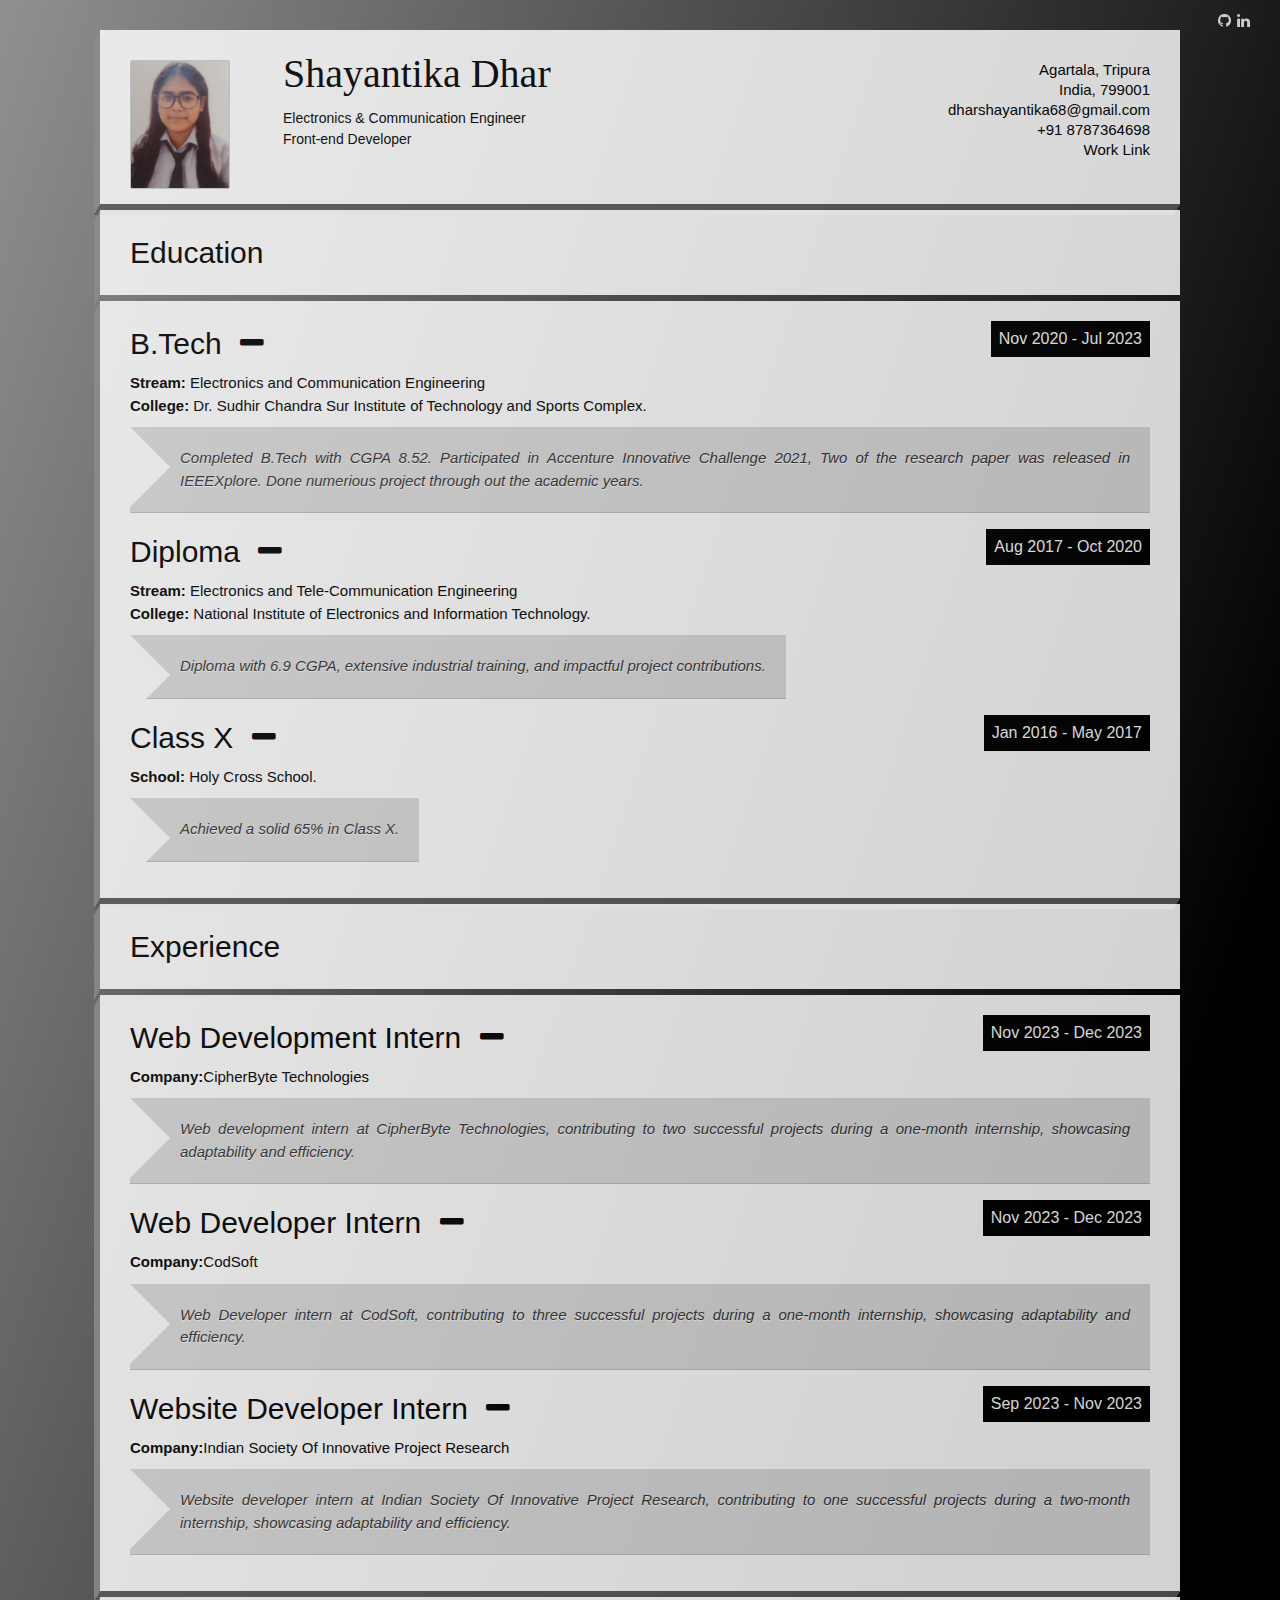
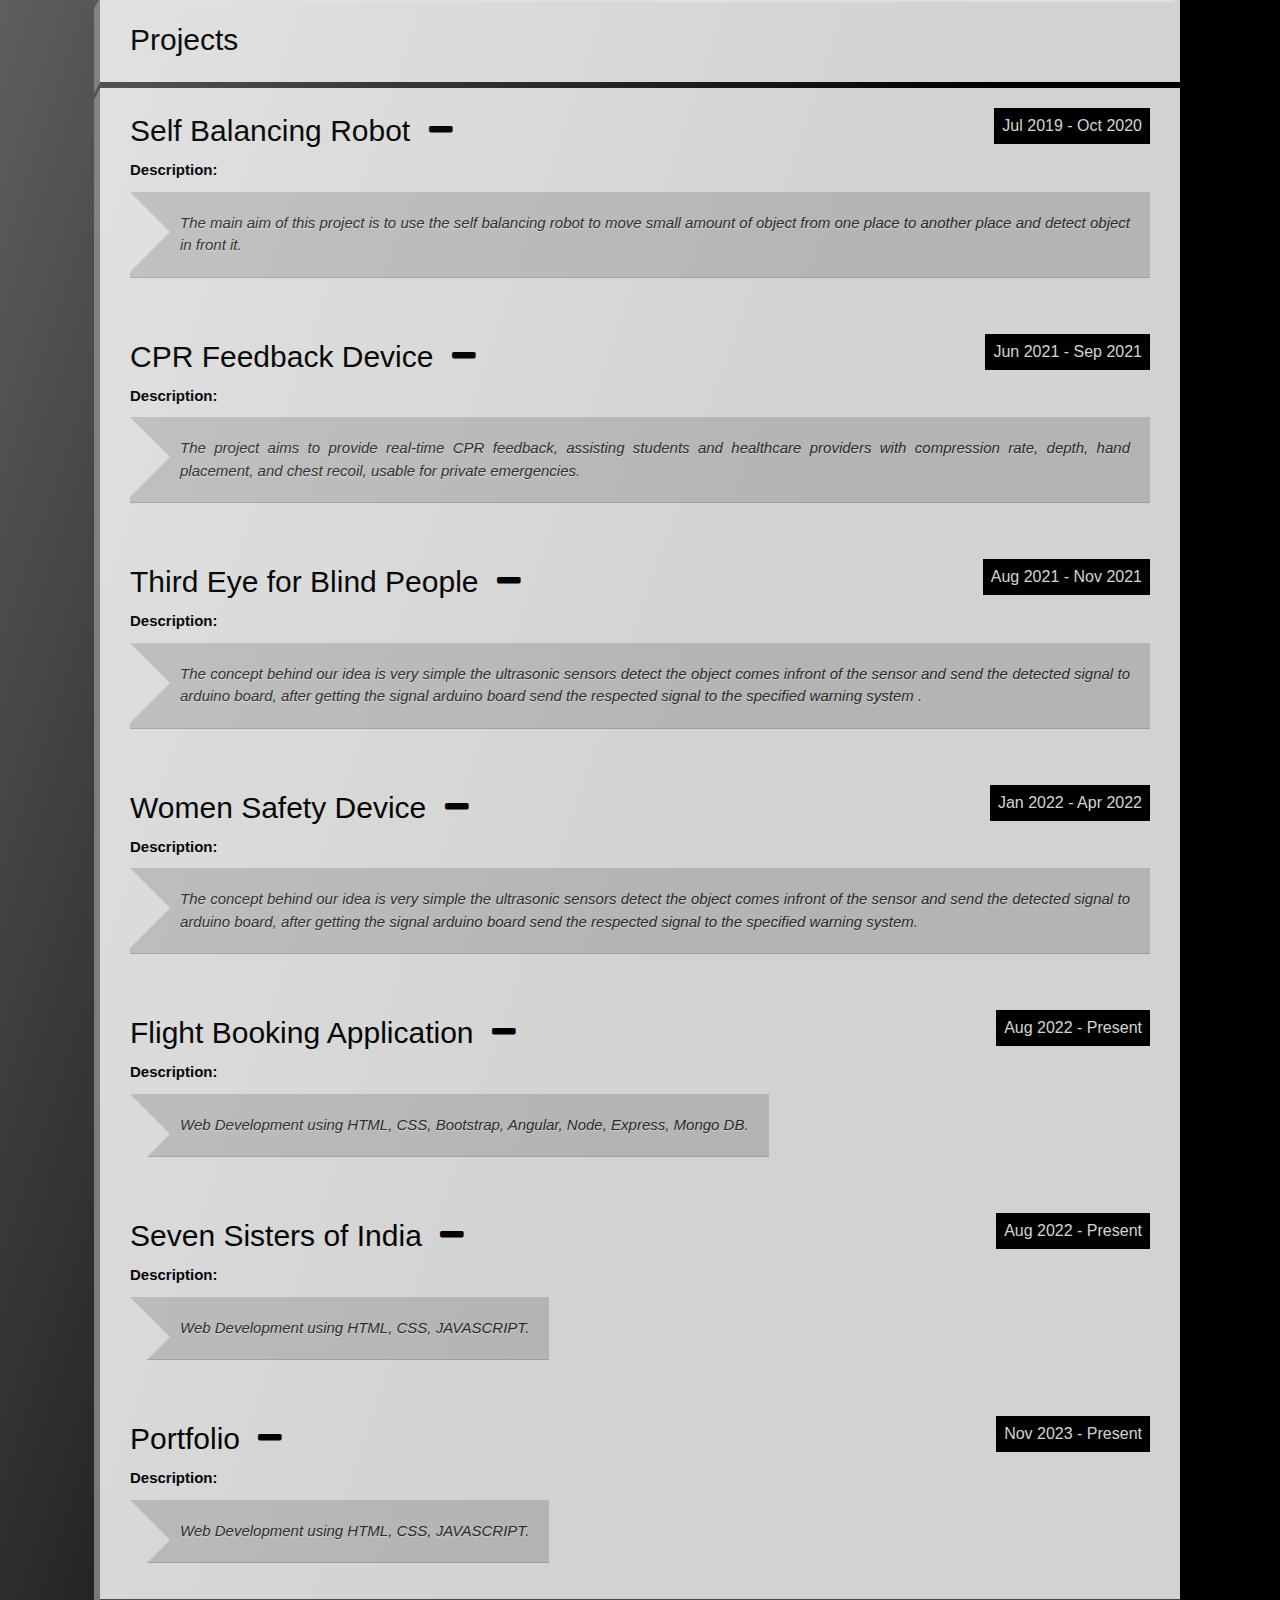
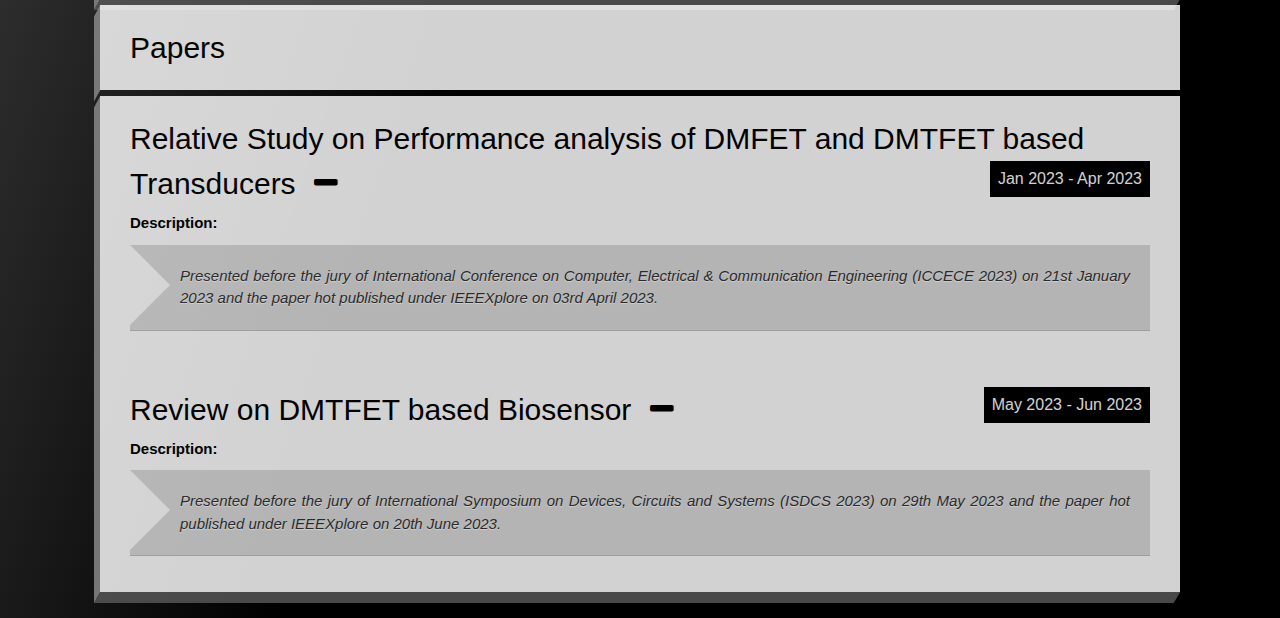
<file: index.html>
<!DOCTYPE html>
<html>
<head>
  <meta charset="UTF-8">
  <title>Shayantika Resume</title>
  <link rel="stylesheet" href="style.css">
  <link rel="stylesheet" href="https://www.w3schools.com/w3css/4/w3.css">
 
  <link rel="stylesheet" href="https://fonts.googleapis.com/css?family=Roboto">
  <link rel="stylesheet" href="https://cdnjs.cloudflare.com/ajax/libs/font-awesome/4.7.0/css/font-awesome.min.css">
  <link rel = "icon" href = "Logo.jpg" shape = "w3-round" type = "image/x-icon">
</head>
<body>
  <div class="contOut clearfix">
    <div class="contIn">
      <div class="section top clearfix">
        <div class="logoCont">
          <img class="logo" src="Shayantika.jpg" alt="Shayantika Dhar">
        </div>
        <h1>Shayantika Dhar</h1>
        <div class="moreInfo">
          <p>Agartala, Tripura<br>
            India, 799001<br>
            dharshayantika68@gmail.com<br>
            +91 8787364698<br>
            <a href="https://shayantika-dhar.github.io/CODSOFT_Task-1_Level-1" target="_blank">Work Link</a>
          </p>
        </div>
        <p class="tagline">Electronics &amp; Communication Engineer <br>
          Front-end Developer<br>
        </p>
      </div>
      <div class="divider"></div>
    </div>
  </div>


  <!-- Educational Details -->
  <div class="contOut clearfix">
    <div class="contIn">
      <div class="section middle clearfix">
        <div class="job">
          <h2>Education 
            
          </h2>
        </div>
       
      </div>
    </div>
  </div>


  <div class="contOut clearfix">
    <div class="contIn">
      <div class="section middle clearfix">
        <div class="job">
          <h2>B.Tech 
            <i class="fa fa-minus openBtn open"></i>
            <span>Nov 2020 - Jul 2023</span>
          </h2>
          <p>
            <strong>Stream:</strong> Electronics and Communication Engineering<br>
            <strong>College:</strong> Dr. Sudhir Chandra Sur Institute of Technology and Sports Complex.<br>
            <span class="brag">Completed B.Tech with CGPA 8.52. Participated in Accenture Innovative
               Challenge 2021, Two of the research paper was released in IEEEXplore. Done numerious project through out the academic years.</span>
          </p>
        </div>

        <div class="job">
          <h2>Diploma 
            <i class="fa fa-minus openBtn open"></i>
            <span>Aug 2017 - Oct 2020</span>
          </h2>
          <p>
            <strong>Stream:</strong> Electronics and Tele-Communication Engineering<br>
            <strong>College:</strong> National Institute of Electronics and Information Technology.<br>
            <span class="brag">Diploma with 6.9 CGPA, extensive industrial training, and impactful project contributions.</span>
          </p>
        </div>
      
        <div class="job">
          <h2>Class X 
            <i class="fa fa-minus openBtn open"></i>
            <span>Jan 2016 - May 2017</span>
          </h2>
          <p>
            <strong>School:</strong> Holy Cross School.<br>
            <span class="brag">Achieved a solid 65% in Class X.</span>
          </p>
        </div>
        <div class="divider"></div>
      </div>
    </div>
  </div>

  <!-- Experience Details -->
  <div class="contOut clearfix">
    <div class="contIn">
      <div class="section middle clearfix">
        <div class="job">
          <h2>Experience</h2>
        </div>
      </div>
    </div>
  </div>

  <div class="contOut clearfix">
    <div class="contIn">
      <div class="section middle clearfix">
        <div class="job">
          <h2>Web Development Intern
            <i class="fa fa-minus openBtn open"></i>
            <span>Nov 2023 - Dec 2023</span>
          </h2>
          <p>
            <strong>Company:</strong>CipherByte Technologies<br>
            <span class="brag">Web development intern at CipherByte Technologies, contributing to two 
              successful projects during a one-month internship, showcasing adaptability and efficiency.</span>
          </p>
        </div>

        <div class="job">
          <h2>Web Developer Intern 
            <i class="fa fa-minus openBtn open"></i>
            <span>Nov 2023 - Dec 2023</span>
          </h2>
          <p>
            <strong>Company:</strong>CodSoft<br>
            <span class="brag">Web Developer intern at CodSoft, contributing to three 
              successful projects during a one-month internship, showcasing adaptability and efficiency.</span>
          </p>
        </div>
      
        <div class="job">
          <h2>Website Developer Intern 
            <i class="fa fa-minus openBtn open"></i>
            <span>Sep 2023 - Nov 2023</span>
          </h2>
          <p>
            <strong>Company:</strong>Indian Society Of Innovative Project Research<br>
            <span class="brag">Website developer intern at Indian Society Of Innovative Project Research, contributing to one 
              successful projects during a two-month internship, showcasing adaptability and efficiency.</span>
          </p>
        </div>
        <div class="divider"></div>
      </div>
    </div>
  </div>


 <!-- Project -->
 <div class="contOut clearfix">
  <div class="contIn">
    <div class="section middle clearfix">
      <div class="job">
        <h2>Projects</h2>
      </div>
    </div>
  </div>
</div>

<!-- Project 1 -->
<div class="contOut clearfix">
  <div class="contIn">
    <div class="section middle clearfix">
      <div class="job">
        <h2>Self Balancing Robot 
          <i class="fa fa-minus openBtn open"></i>
          <span>Jul 2019 - Oct 2020</span>
        </h2>
        <p>
          <strong>Description:</strong><br>
          <span class="brag">The main aim of this project is to use the self balancing robot to move small amount of object from one
            place to another place and detect object in front it.</span>
        </p>
      </div>
    </div>

<!-- Project 2 -->
    <div class="section middle clearfix">       
      <div class="job">
        <h2>CPR Feedback Device
          <i class="fa fa-minus openBtn open"></i>
          <span>Jun 2021 - Sep 2021</span>
        </h2>
        <p>
          <strong>Description:</strong> <br>
          <span class="brag">The project aims to provide real-time CPR feedback, assisting 
            students and healthcare providers with compression rate, depth, hand placement, and chest recoil, usable for private
             emergencies.</span>
        </p>
      </div>
    </div>

<!-- Project 3 -->
      <div class="section middle clearfix">       
        <div class="job">
          <h2>Third Eye for Blind People
            <i class="fa fa-minus openBtn open"></i>
            <span>Aug 2021 - Nov 2021</span>
          </h2>
          <p>
            <strong>Description:</strong> <br>
            <span class="brag">The concept behind our idea is very simple the ultrasonic sensors detect the object comes infront of 
              the sensor and send the detected signal to arduino board, after getting the signal arduino board send the respected 
              signal to the specified warning system .</span>
          </p>
        </div>
      </div>

      <!-- Project 4 -->
      <div class="section middle clearfix">       
        <div class="job">
          <h2>Women Safety Device
            <i class="fa fa-minus openBtn open"></i>
            <span>Jan 2022 - Apr 2022</span>
          </h2>
          <p>
            <strong>Description:</strong> <br>
            <span class="brag">The concept behind our idea is very simple the ultrasonic sensors detect the object comes infront of 
              the sensor and send the detected signal to arduino board, after getting the signal arduino board send the respected 
              signal to the specified warning system.</span>
          </p>
        </div>
      </div>

      <!-- Project 5 -->
      <div class="section middle clearfix">       
        <div class="job">
          <h2>Flight Booking Application
            <i class="fa fa-minus openBtn open"></i>
            <span>Aug 2022 - Present</span>
          </h2>
          <p>
            <strong>Description:</strong> <br>
            <span class="brag">Web Development using HTML, CSS, Bootstrap, Angular, Node, Express, Mongo DB.</span>
          </p>
        </div>
      </div>

      <!-- Project 6 -->
      <div class="section middle clearfix">       
          <div class="job">
                <h2>Seven Sisters of India
                  <i class="fa fa-minus openBtn open"></i>
                  <span>Aug 2022 - Present</span>
                </h2>
                <p>
                  <strong>Description:</strong> <br>
                  <span class="brag">Web Development using HTML, CSS, JAVASCRIPT.</span>
                </p>
          </div>
      </div>

      <!-- Project 7 -->
      <div class="section middle clearfix">       
        <div class="job">
              <h2>Portfolio
                <i class="fa fa-minus openBtn open"></i>
                <span>Nov 2023 - Present</span>
              </h2>
              <p>
                <strong>Description:</strong> <br>
                <span class="brag">Web Development using HTML, CSS, JAVASCRIPT.</span>
              </p>
        </div>
    </div>
        <div class="divider"></div>  
    </div>
  </div>
 
  <!-- Papers -->
 <div class="contOut clearfix">
  <div class="contIn">
    <div class="section middle clearfix">
      <div class="job">
        <h2>Papers</h2>
      </div>
    </div>
  </div>
</div>

<!-- Papers 1 -->
<div class="contOut clearfix">
  <div class="contIn">
    <div class="section middle clearfix">
      <div class="job">
        <h2>Relative Study on Performance analysis of DMFET and DMTFET based Transducers 
          <i class="fa fa-minus openBtn open"></i>
          <span>Jan 2023 - Apr 2023</span>
        </h2>
        <p>
          <strong>Description:</strong><br>
          <span class="brag">Presented before the jury of International Conference on Computer, Electrical & Communication Engineering (ICCECE 2023) on 21st January
            2023 and the paper hot published under IEEEXplore on 03rd April 2023.</span>
        </p>
      </div>
    </div>

    <!-- Papers 2 -->
<div class="section middle clearfix">
      <div class="job">
        <h2>Review on DMTFET based Biosensor 
          <i class="fa fa-minus openBtn open"></i>
          <span>May 2023 - Jun 2023</span>
        </h2>
        <p>
          <strong>Description:</strong><br>
          <span class="brag">Presented before the jury of International Symposium on Devices, Circuits and Systems (ISDCS 2023) on 29th May 2023 and 
            the paper hot published under IEEEXplore on 20th June 2023.</span>
        </p>
      </div>
    </div>
    <div class="divider"></div>
    </div>
  </div>

  <!-- Links to Portfolio and Social Media Profiles -->
  <ul class="sm">
    <li><a href="https://github.com/Shayantika-Dhar"><i class="fa fa-github"></i></a></li>
    <li><a href="https://www.linkedin.com/in/shayantikadhar"><i class="fa fa-linkedin"></i></a></li>
    </ul>
  
  <!-- JavaScript Section... -->
  <script src="https://code.jquery.com/jquery-3.6.0.min.js"></script>
  <script src="script.js"></script>
</body>
</html>
</file>
<file: style.css>
.clearfix {
  display: inline-block;
}
.clearfix:after {
  visibility: hidden;
  display: block;
  font-size: 0;
  content: " ";
  clear: both;
  height: 0;
}

* html .clearfix {
  height: 0%;
}

.clearfix {
  display: block;
}

body {
  padding: 30px 20px 20px 20px;
  font-family: "Montserrat", sans-serif;
  background-image: -webkit-gradient(linear, left top, right bottom, color-stop(0, #342828), color-stop(0.61, #eeebeb));
  background-image: -o-linear-gradient(right bottom, #909090 0%, #000000 50%);
  background-image: -moz-linear-gradient(right bottom, #909090 0%, #000000 50%);
  background-image: -webkit-linear-gradient(right bottom, #909090 0%, #000000 50%);
  background-image: -ms-linear-gradient(right bottom, #909090 0%, #000000 50%);
  background-image: linear-gradient(to right bottom, #909090 0%, #000000 61%);
}

a {
  text-decoration: none;
  color: #0198E1;
}

.divider {
  width: 100%;
  float: left;
}
.divider:after {
  position: absolute;
  width: 100%;
  margin-top: 0px;
  bottom: -11px;
  left: -3px;
  background: #595959;
  content: "";
  display: block;
  -moz-transform: skew(-31deg, 0deg);
  -ms-transform: skew(-31deg, 0deg);
  -webkit-transform: skew(-31deg, 0deg);
  transform: skew(-31deg, 0deg);
  height: 11px;
}

.contOut {
  opacity: 0;
  width: 100%;
  max-width: 1080px;
  margin: 0 auto;
  background: #fff;
  position: relative;
  overflow: visible;
  margin-bottom: 6px;
}
.contOut:before {
  position: absolute;
  width: 6px;
  margin-top: 6px;
  left: -6px;
  background: #8c8c8c;
  content: "";
  display: block;
  -moz-transform: skew(0deg, -61deg);
  -ms-transform: skew(0deg, -61deg);
  -webkit-transform: skew(0deg, -61deg);
  transform: skew(0deg, -61deg);
  height: 100%;
}
.contOut .contIn {
  width: 100%;
  float: left;
}
.contOut .contIn .section {
  padding-left: 30px;
  padding-right: 30px;
}
.contOut .contIn .section.top {
  padding-top: 30px;
  padding-bottom: 15px;
}
.contOut .contIn .section.top:hover img {
  -webkit-filter: grayscale(0%);
  filter: grayscale(0%);
}
.contOut .contIn .logoCont {
  float: left;
  width: 15%;
}
.contOut .contIn .logoCont .logo {
  width: 100%;
  max-width: 100px;
  min-width: 50px;
  height: auto;
  min-height: 50px;
  -webkit-filter: grayscale(0%);
  filter: grayscale(0%);
  -moz-border-radius: 2px;
  -webkit-border-radius: 2px;
  border-radius: 2px;
  border: solid 1px #cccccc;
}
.contOut .contIn h1 {
  width: 45%;
  float: left;
  display: inline-block;
  font-family: "Playfair Display", serif;
  margin: -6px 0 0 0;
  font-size: 40px;
  line-height: 40px;
}
.contOut .contIn p.tagline {
  float: left;
  width: 45%;
  font-size: 14px;
}
.contOut .contIn p.tagline span {
  color: #999999;
}
.contOut .contIn .moreInfo {
  float: right;
  width: 40%;
  text-align: right;
}
.contOut .contIn .moreInfo p {
  margin: 0;
  line-height: 20px;
  word-wrap: break-word;
}

.middle {
  padding-top: 20px;
  padding-bottom: 20px;
}
.middle h2 {
  border-left: solid 0 #fff;
  -moz-transition: all 200ms ease-in;
  -o-transition: all 200ms ease-in;
  -webkit-transition: all 200ms ease-in;
  transition: all 200ms ease-in;
}
.middle h2 i.fa {
  display: inline-block;
  margin-left: 10px;
}
.middle h2 i.fa:hover {
  cursor: pointer;
  color: #0176ae;
}
.middle:hover h2 {
  border-left: solid 10px black;
  padding-left: 8px;
  -moz-transition: all 100ms ease-in;
  -o-transition: all 100ms ease-in;
  -webkit-transition: all 100ms ease-in;
  transition: all 100ms ease-in;
}
.middle .job {
  width: 100%;
  float: left;
}
.middle .job h2 {
  margin: 0;
}
.middle .job h2 span {
  float: right;
  display: inline-block;
  font-size: 16px;
  background: black;
  color: #fff;
  padding: 6px 8px;
  min-width: 120px;
  text-align: center;
}
.middle .job p {
  margin: 6px 0;
}
.middle .job p .brag {
  display: inline-block;
  margin: 10px 0;
  font-style: italic;
  background: #dbdbdb;
  padding: 20px 20px 20px 50px;
  color: #333;
  text-align: justify;
  border-bottom: solid 1px #bfbfbf;
  position: relative;
  text-shadow: 0 1px 1px #fff;
  max-height: 100px;
}
.middle .job p .brag:before {
  position: absolute;
  left: 0;
  top: 0;
  content: "";
  width: 0;
  height: 0;
  border-top: 40px solid transparent;
  border-bottom: 40px solid transparent;
  border-left: 40px solid #fff;
}

.skills {
  width: 49%;
  display: block;
  float: left;
  padding-bottom: 20px;
}
.skills h3 {
  margin: 20px 20px 10px 20px;
  text-transform: uppercase;
  position: relative;
}
.skills h3 .fa {
  position: absolute;
  top: -4px;
  right: 0;
  padding: 4px;
  -moz-border-radius: 3px;
  -webkit-border-radius: 3px;
  border-radius: 3px;
}
.skills ul {
  font-size: 14px;
  list-style: none;
  margin: 0;
  padding: 0 20px;
}
.skills ul li {
  float: left;
  padding: 4px 6px;
  margin: 0 4px 4px 0;
}
.skills ul li.light {
  opacity: 0.6;
}
.skills.odd {
  margin-right: 2%;
}
.skills.code {
  background: #0198E1;
}
.skills.code .fa {
  background: #30bbfe;
  -moz-box-shadow: inset 0 1px 2px #003149;
  -webkit-box-shadow: inset 0 1px 2px #003149;
  box-shadow: inset 0 1px 2px #003149;
}
.skills.code li {
  background: #016fa4;
  text-shadow: 0 1px 1px #0198E1;
}
.skills.code li:hover {
  background: #0183c3;
}
.skills.code li.prim {
  text-shadow: none;
  background: #004262;
  color: #fff;
  clear: left;
}
.skills.software {
  background: #608341;
}
.skills.software .fa {
  background: #86b060;
  -moz-box-shadow: inset 0 1px 2px #151d0e;
  -webkit-box-shadow: inset 0 1px 2px #151d0e;
  box-shadow: inset 0 1px 2px #151d0e;
}
.skills.software li {
  background: #425a2d;
  text-shadow: 0 1px 1px #608341;
}
.skills.software li:hover {
  background: #516f37;
}
.skills.software li.prim {
  text-shadow: none;
  background: #222e17;
  color: #fff;
  clear: left;
}

ul.buttons {
  margin: 0;
  padding: 0;
  list-style: none;
}
ul.buttons li {
  float: left;
  text-align: center;
  display: inline-block;
  width: 32%;
  margin-right: 1%;
  -moz-border-radius: 2px;
  -webkit-border-radius: 2px;
  border-radius: 2px;
  position: relative;
  margin-bottom: 8px;
}
ul.buttons li a {
  display: inline-block;
  padding: 10px 0;
  color: #c2b4b4;
}
ul.buttons li:last-child {
  margin-right: 0;
  background: #8B4513;
  border-bottom: solid 3px #311807;
  -moz-transition: all 100ms ease-in-out;
  -o-transition: all 100ms ease-in-out;
  -webkit-transition: all 100ms ease-in-out;
  transition: all 100ms ease-in-out;
  width: 33%;
}
ul.buttons li:last-child:hover {
  background: #b85b19;
  border-bottom: solid 3px #753a10;
  -moz-transition: all 200ms ease-in-out;
  -o-transition: all 200ms ease-in-out;
  -webkit-transition: all 200ms ease-in-out;
  transition: all 200ms ease-in-out;
}
ul.buttons li:nth-child(1) {
  background: #B5509C;
  border-bottom: solid 3px #702f60;
  -moz-transition: all 100ms ease-in-out;
  -o-transition: all 100ms ease-in-out;
  -webkit-transition: all 100ms ease-in-out;
  transition: all 100ms ease-in-out;
}
ul.buttons li:nth-child(1):hover {
  background: #c474b0;
  border-bottom: solid 3px #a6468e;
  -moz-transition: all 200ms ease-in-out;
  -o-transition: all 200ms ease-in-out;
  -webkit-transition: all 200ms ease-in-out;
  transition: all 200ms ease-in-out;
}
ul.buttons li:nth-child(2) {
  background: #98ce69;
  border-bottom: solid 3px #151f0d;
  -moz-transition: all 100ms ease-in-out;
  -o-transition: all 100ms ease-in-out;
  -webkit-transition: all 100ms ease-in-out;
  transition: all 100ms ease-in-out;
}
ul.buttons li:nth-child(2):hover {
  background: #557d33;
  border-bottom: solid 3px #334a1e;
  -moz-transition: all 200ms ease-in-out;
  -o-transition: all 200ms ease-in-out;
  -webkit-transition: all 200ms ease-in-out;
  transition: all 200ms ease-in-out;
}
ul.buttons li:nth-child(3) {
  background: #8dc7e4;
  border-bottom: solid 3px #0a2d3e;
  -moz-transition: all 100ms ease-in-out;
  -o-transition: all 100ms ease-in-out;
  -webkit-transition: all 100ms ease-in-out;
  transition: all 100ms ease-in-out;
  margin-right: 0;
  width: 33%;
}
ul.buttons li:nth-child(3):hover {
  background: #17b3fe;
  border-bottom: solid 3px #020202;
  -moz-transition: all 200ms ease-in-out;
  -o-transition: all 200ms ease-in-out;
  -webkit-transition: all 200ms ease-in-out;
  transition: all 200ms ease-in-out;
}
ul.buttons li:nth-child(4) {
  background: #FF6103;
  border-bottom: solid 3px #9c3a00;
  -moz-transition: all 100ms ease-in-out;
  -o-transition: all 100ms ease-in-out;
  -webkit-transition: all 100ms ease-in-out;
  transition: all 100ms ease-in-out;
}
ul.buttons li:nth-child(4):hover {
  background: #ff8136;
  border-bottom: solid 3px #e95700;
  -moz-transition: all 200ms ease-in-out;
  -o-transition: all 200ms ease-in-out;
  -webkit-transition: all 200ms ease-in-out;
  transition: all 200ms ease-in-out;
}
ul.buttons li:nth-child(5) {
  background: #444;
  border-bottom: solid 3px #111111;
  -moz-transition: all 100ms ease-in-out;
  -o-transition: all 100ms ease-in-out;
  -webkit-transition: all 100ms ease-in-out;
  transition: all 100ms ease-in-out;
}
ul.buttons li:nth-child(5):hover {
  background: #5e5e5e;
  border-bottom: solid 3px #373737;
  -moz-transition: all 200ms ease-in-out;
  -o-transition: all 200ms ease-in-out;
  -webkit-transition: all 200ms ease-in-out;
  transition: all 200ms ease-in-out;
}

@media(max-width: 1010px) {
  .contOut .contIn h1, .contOut .contIn p.tagline {
    width: 42%;
    margin-left: 3%;
  }

  .skills.code, .skills.software {
    width: 100%;
  }

  .skills.code {
    margin-bottom: 10px;
  }

  ul.buttons li {
    width: 48%;
    margin-bottom: 10px;
  }
  ul.buttons li:nth-child(3), ul.buttons li:last-child {
    width: 48%;
  }

  ul.buttons li:nth-child(even) {
    float: right;
    margin-right: 0;
  }
}
@media(max-width: 850px) {
  .middle .job p .brag {
    padding-left: 70px;
    max-height: 60px;
  }
  .middle .job p .brag:before {
    border-top: 50px solid transparent;
    border-bottom: 50px solid transparent;
    border-left: 50px solid #fff;
  }

  .contOut .contIn .logoCont {
    width: 35%;
  }
  .contOut .contIn .logoCont .logo {
    max-width: 200px;
  }
  .contOut .contIn h1 {
    width: 62%;
    float: right;
    text-align: right;
    margin-bottom: 10px;
  }
  .contOut .contIn .moreInfo {
    width: 60%;
  }
  .contOut .contIn p.tagline {
    clear: left;
    width: 30%;
    margin: 0;
  }
}
.contracts {
  width: 100%;
  -moz-box-sizing: border-box;
  -webkit-box-sizing: border-box;
  box-sizing: border-box;
  padding: 20px 30px;
}
.contracts h3 {
  margin: 0 0 20px 0;
}
.contracts .contract {
  -moz-box-sizing: border-box;
  -webkit-box-sizing: border-box;
  box-sizing: border-box;
  padding: 10px;
  width: 24%;
  min-height: 160px;
  background: #ffc;
  border: solid 1px #ffff99;
  -moz-box-shadow: 0 1px 2px #999;
  -webkit-box-shadow: 0 1px 2px #999;
  box-shadow: 0 1px 2px #999;
  color: #333300;
  float: left;
  margin-right: 1%;
  margin-bottom: 10px;
  position: relative;
  padding-bottom: 15px;
}
.contracts .contract h4 {
  margin: 0;
}
.contracts .contract p.desc {
  font-size: 14px;
  color: #42420c;
  word-wrap: break-word;
}
.contracts .contract p.desc a:hover {
  text-decoration: underline;
}
.contracts .contract span.date {
  position: absolute;
  bottom: 5px;
  right: 5px;
  font-size: 12px;
  color: #999900;
}

@media(max-width: 800px) {
  .contracts .contract {
    width: 49%;
  }
}
@media(max-width: 620px) {
  .middle .job p .brag {
    padding-left: 80px;
    max-height: 80px;
  }
  .middle .job p .brag:before {
    border-top: 60px solid transparent;
    border-bottom: 60px solid transparent;
    border-left: 60px solid #fff;
  }
}
@media(max-width: 570px) {
  .middle .job p .brag {
    padding-left: 90px;
    max-height: 100px;
  }
  .middle .job p .brag:before {
    border-top: 70px solid transparent;
    border-bottom: 70px solid transparent;
    border-left: 70px solid #fff;
  }

  ul.buttons li {
    width: 100%;
    margin-right: 0;
  }
  ul.buttons li:nth-child(3), ul.buttons li:last-child {
    width: 100%;
  }

  .skills ul li {
    float: none;
  }

  .contOut .contIn h1 {
    font-size: 34px;
  }

  .contracts .contract {
    width: 100%;
    margin-right: 0;
  }
}
@media(max-width: 500px) {
  .middle .job p .brag {
    padding-left: 20px;
    max-height: none;
  }
  .middle .job p .brag:before {
    border-top: none;
    border-bottom: none;
    border-left: none;
  }

  .middle .job h2 span {
    margin-top: 10px;
  }

  .contOut .contIn h1 {
    font-size: 28px;
  }
  .contOut .contIn .moreInfo {
    font-size: 14px;
  }
}
@media(max-width: 450px) {
  .contOut .contIn .moreInfo, .contOut .contIn p.tagline {
    font-size: 12px;
  }
}
.sm {
  list-style: none;
  position: absolute;
  top: 10px;
  right: 30px;
  margin: 0;
}
.sm li {
  display: inline-block;
  float: left;
  margin-left: 6px;
}
.sm li a {
  color: #ccc;
}
.sm li a:hover {
  color: #fff;
}
</file>
